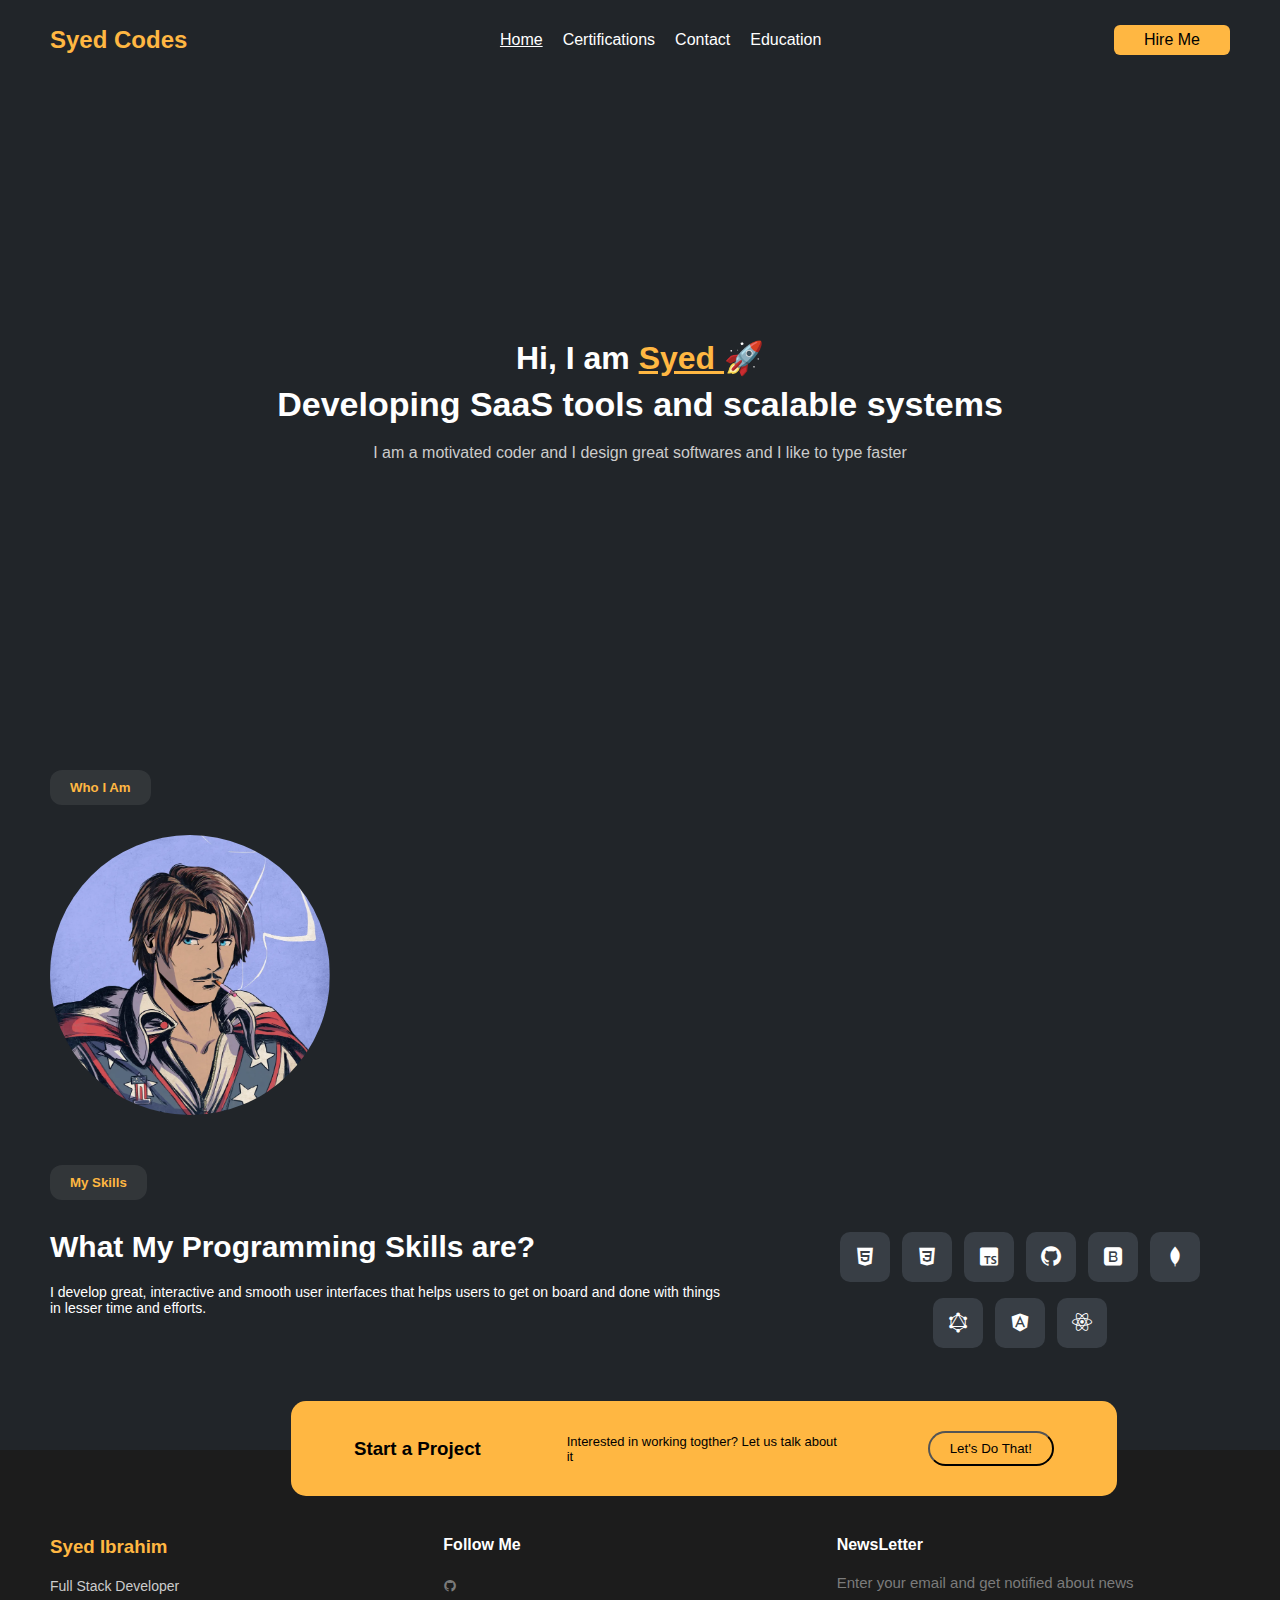
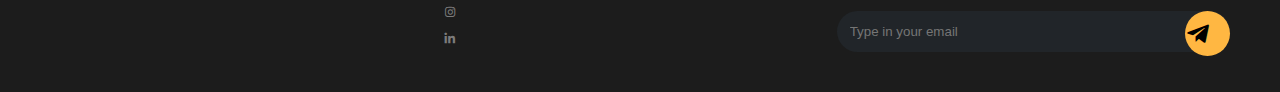
<file: index.html>
<!DOCTYPE html>
<html lang="en">
    <head>
        <meta charset="UTF-8">
        <meta name="viewport" content="width=device-width, initial-scale=1.0">
        <title>Portfolio</title>
        <link rel="stylesheet" href="styles.css">
        <link href="https://unpkg.com/boxicons@2.1.4/css/boxicons.min.css" rel="stylesheet">
    </head>
    <body>
        <div class="navbar">
            <h2>Syed Codes</h2>
            <ul>
                <li>
                    <a href="#" style="text-decoration: underline;">Home</a>
                </li>
                <li>
                    <a href="certifications.html">Certifications</a>
                </li>

                <li>
                    <a href="contact.html">Contact</a>
                </li>
                <li>
                    <a href="education.html">Education</a>
                </li>
            </ul>
            <button class="hire-btn">Hire Me</button>
        </div>
        <div class="main">
            <h4>
                Hi, I am
                <span> Syed </span>
                🚀
            </h4>
            <p class="title">Developing SaaS tools and scalable systems</p>
            <p class="subtitle">
                I am a motivated coder and I design great softwares and I like to type
      faster
            </p>
        </div>
        
        <h5 class="separator">Who I Am</h5>
        <div class="about">
            <img src="HeroImage.png" alt="">
            <!-- <div class="info">
                <h3>About Me</h3>
                <p>
                    Lorem ipsum dolor sit amet consectetur, adipisicing elit. Illo
        voluptatem impedit similique minima harum quod eius nam, tempora
        obcaecati tempore esse dignissimos eveniet corrupti ratione
        consequuntur veniam, porro debitis placeat! Lorem ipsum dolor sit amet
        consectetur, adipisicing elit. Illo voluptatem impedit similique
        minima harum quod eius nam, tempora obcaecati tempore esse dignissimos
        eveniet corrupti ratione consequuntur veniam, porro debitis placeat!
                </p>
                <button class="hire-btn">Hire Me</button>
            </div> -->
        </div>
        <h5 class="separator">My Skills</h5>
        <div class="skills">
            <div class="left">
                <div class="info">
                    <h3>What My Programming Skills are?</h3>
                    <p>
                        I develop great, interactive and smooth user interfaces that helps
          users to get on board and done with things in lesser time and
          efforts.
                    </p>
                </div>
                <!-- <button class="hire-btn">Hire Me</button> -->
            </div>
            <div class="right">
                <div class="item">
                    <i class="bx bxl-html5"></i>
                </div>
                <div class="item">
                    <i class="bx bxl-css3"></i>
                </div>
                <div class="item">
                    <i class="bx bxl-typescript"></i>
                </div>
                <div class="item">
                    <i class="bx bxl-github"></i>
                </div>
                <div class="item">
                    <i class="bx bxl-bootstrap"></i>
                </div>
                <div class="item">
                    <i class="bx bxl-mongodb"></i>
                </div>
                <div class="item">
                    <i class="bx bxl-graphql"></i>
                </div>
                <div class="item">
                    <i class="bx bxl-angular"></i>
                </div>
                <div class="item">
                    <i class="bx bxl-react"></i>
                </div>
            </div>
        </div>
            <footer>
                <div class="start">
                    <h3>Start a Project</h3>
                    <p>Interested in working togther? Let us talk about it</p>
                    <button >Let's Do That!</button>
                </div>
                <div class="col">
                    <div class="about-col">
                        <h3>Syed Ibrahim</h3>
                        <p>Full Stack Developer</p>
                    </div>
                   
                    <div class="links-col">
                        <h4>Follow Me</h4>
                        <a href="#">
                            <i class="bx bxl-github"></i>
                        </a>
                        <a href="#">
                            <i class="bx bxl-instagram"></i>
                        </a>
                        <a href="#">
                            <i class="bx bxl-linkedin"></i>
                        </a>
                    </div>
                    <div class="news-col">
                        <h4>NewsLetter</h4>
                        <p>Enter your email and get notified about news</p>
                        <form action="">
                            <input type="email" placeholder="Type in your email">
                            <button>
                                <i class="bx bxl-telegram"></i>
                            </button>
                        </form>
                    </div>
                </div>
            </footer>
        </body>
    </html>
</file>
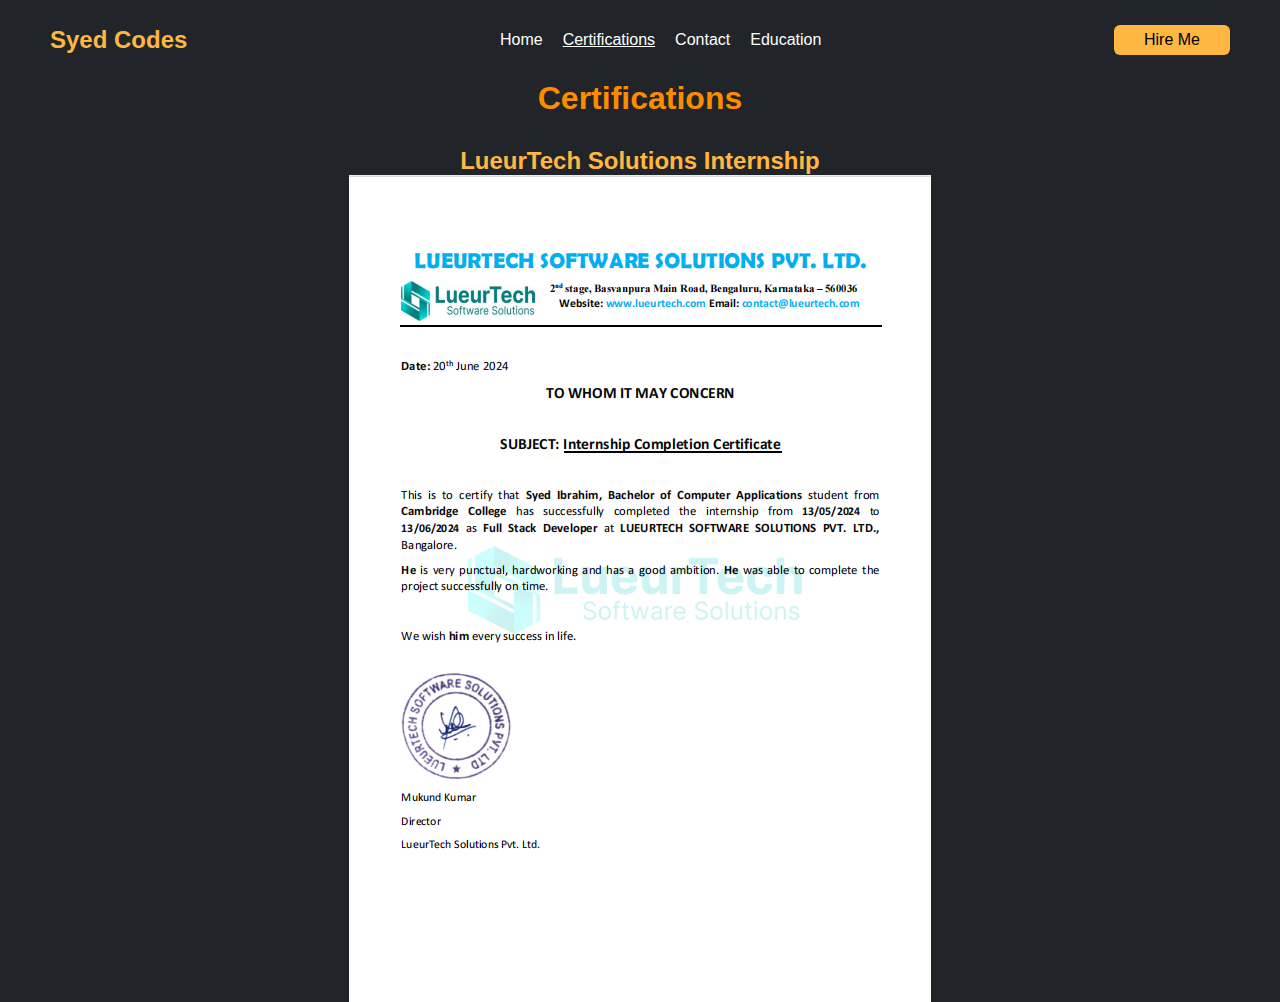
<file: certifications.html>
<html lang="en">
    <head>
        <meta charset="UTF-8">
        <meta name="viewport" content="width=device-width, initial-scale=1.0">
        <title>certifications</title>
        <link rel="stylesheet" href="styles.css">
        <link href="https://unpkg.com/boxicons@2.1.4/css/boxicons.min.css" rel="stylesheet">
    </head>
    <body>
        <div class="navbar">
            <h2>Syed  Codes</h2>
            <ul>
                <li>
                    <a href="index.html" >Home</a>
                </li>
                <li>
                    <a href="#" style="text-decoration: underline;">Certifications</a>
                </li>

                <li>
                    <a href="contact.html">Contact</a>
                </li>
                <li>
                    <a href="education.html">Education</a>
                </li>
            </ul>
            <button class="hire-btn">Hire Me</button>
        </div>
        <div class="cer-main">
        <h1>Certifications</h1>
        <div class="cer">
        <h2>LueurTech Solutions Internship</h2>
        <img src="Internship.png" alt="">
        
        </div>
    </body>
</html>
</file>
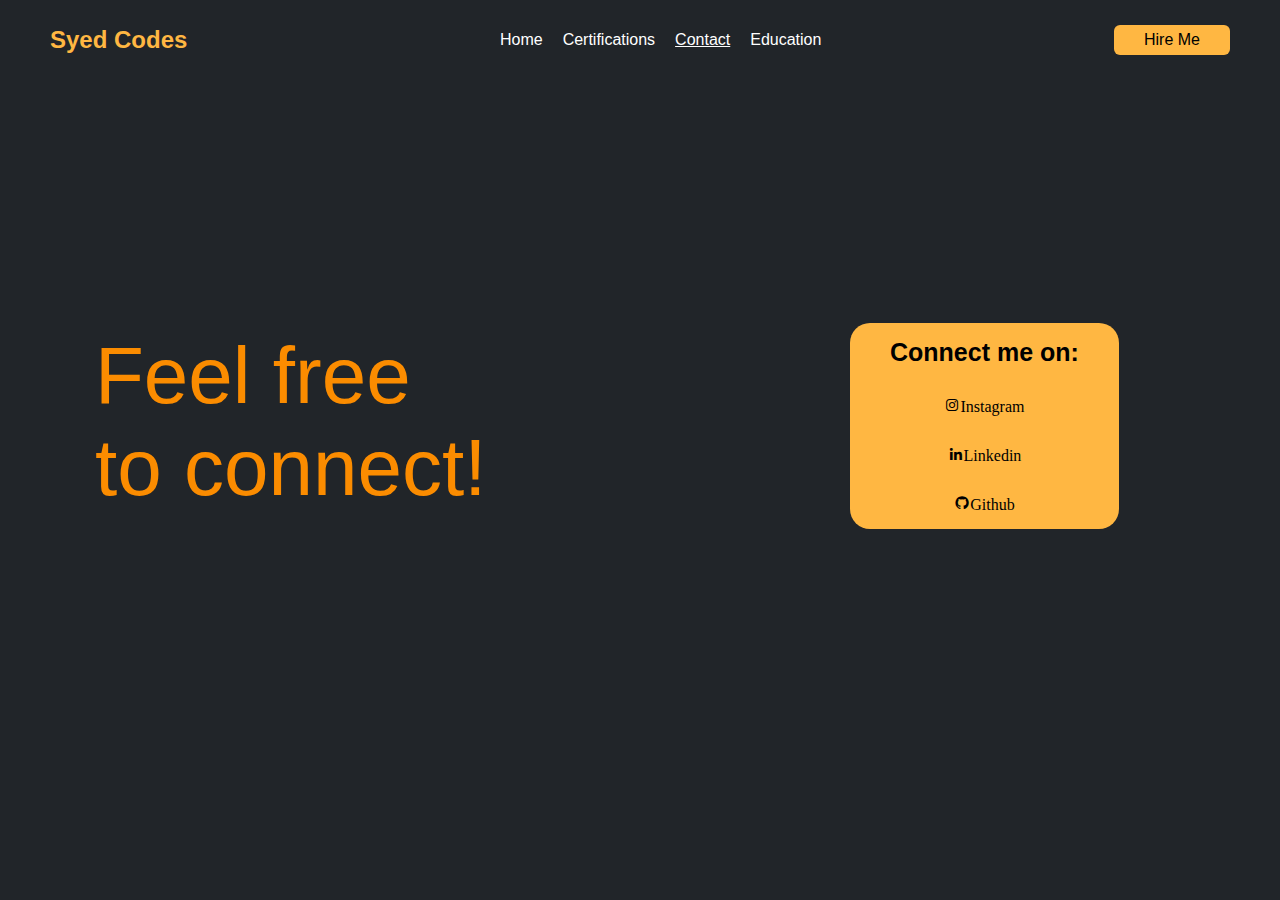
<file: contact.html>
<html lang="en">
    <head>
        <meta charset="UTF-8">
        <meta name="viewport" content="width=device-width, initial-scale=1.0">
        <title>contact</title>
        <link rel="stylesheet" href="styles.css">
        <link href="https://unpkg.com/boxicons@2.1.4/css/boxicons.min.css" rel="stylesheet">
    </head>
    <body>
        <div class="navbar">
            <h2>Syed Codes</h2>
            <ul>
                <li>
                    <a href="index.html" >Home</a>
                </li>
                <li>
                    <a href="certifications.html">Certifications</a>
                </li>

                <li>
                    <a href="#" style="text-decoration: underline;">Contact</a>
                </li>
                <li>
                    <a href="education.html">Education</a>
                </li>
            </ul>
            <button class="hire-btn">Hire Me</button>
        </div>
        <div class="contact-p">
            <p>Feel free <br>to connect!</p>
        </div>


        <div class="contact-main">
            <h4 style="font-size: 25px;"> Connect me on:</h4>
            <ul>
                
                <li><a href="#">
                <i class="bx bxl-instagram">Instagram</i>
                </a></li>
                <li><a href="#">
                <i class="bx bxl-linkedin">Linkedin</i>
                </a></li>
                <li><a href="#">
                <i class="bx bxl-github">Github</i>
                </a></li>
                
            </ul>
        </div>
        
    </body>
</html>
</file>
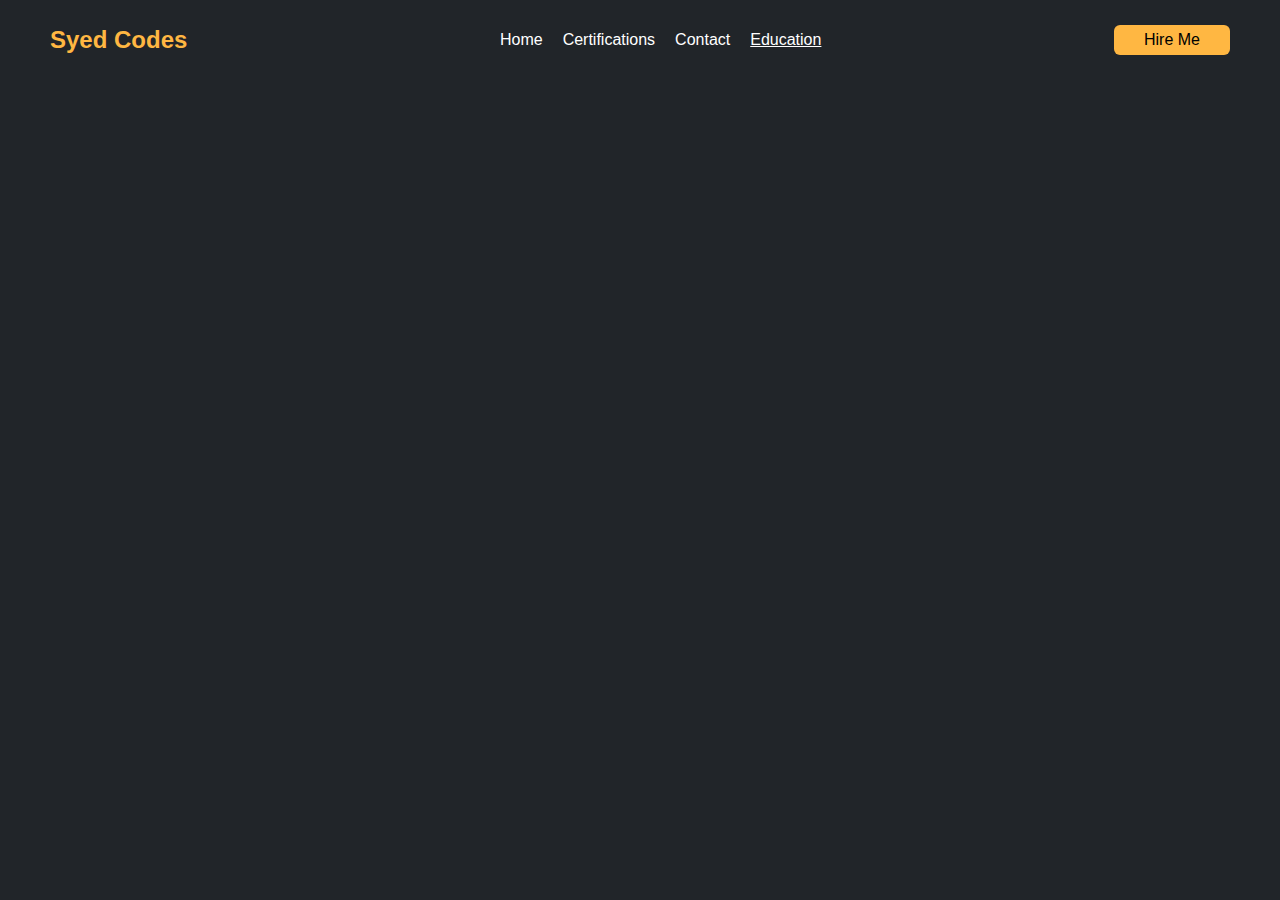
<file: education.html>
<!DOCTYPE html>
<html lang="en">
<head>
    <meta charset="UTF-8">
        <meta name="viewport" content="width=device-width, initial-scale=1.0">
        <title>education</title>
        <link rel="stylesheet" href="styles.css">
        <link href="https://unpkg.com/boxicons@2.1.4/css/boxicons.min.css" rel="stylesheet">
</head>
<body>
    <div class="navbar">
        <h2>Syed Codes</h2>
        <ul>
            <li>
                <a href="index.html" >Home</a>
            </li>
            <li>
                <a href="certifications.html">Certifications</a>
            </li>

            <li>
                <a href="contact.html">Contact</a>
            </li>
            <li>
                <a href="#" style="text-decoration: underline;">Education</a>
            </li>
        </ul>
        <button class="hire-btn">Hire Me</button>
    </div>
</body>
</html>
</file>
<file: styles.css>
*{
    margin: 0;
    padding: 0;
    box-sizing: border-box;
    font-family: 'Poppins', sans-serif;

}
body{
    height: 100vh;
    background: #212529;
}

.navbar,.contact-hdr{
    display: flex;
    align-items: center;
    justify-content:space-between;
    height: 80px;
    padding:0 50px;
}

.navbar h2,.contact-hdr H2{
    color:#ffb742;
    font-weight: 600;
}

.navbar ul,.contact-hdr ul{
    display:flex;
}

.navbar ul li,.contact-hdr ul li{
    list-style:none;
}

.navbar ul li a,.contact-hdr ul li a{
    text-decoration: none;
    color:#fff;
    font-weight: 500;
    margin-left: 20px;
    transition: color 0.3s ease;
}
.navbar ul li a:hover{
    color:#ffb742;
}

.hire-btn,.contact-main .submit-btn{
    background:#ffb742;
    padding: 6px 30px;
    border:none;
    font-size:16px;
    cursor:pointer;
    border-radius: 6px;
    transition: background 0.3s ease;
}

.hire-btn:hover{
    background:#fb8c00
    
}

.main{
    height:640px;
    display: flex;
    flex-direction: column;
    align-items: center;
    justify-content: center;
}

.main h4{
    font-size:32px;
    color:#fff;
    font-weight: 600;
}

.main h4 span{
    color:#ffb742;
    text-decoration:underline;
}

.title{
    font-size: 34px;
    color:#fff;
    font-weight: 600;
    text-align: center;
    margin-top: 8px;
}

.subtitle{
    font-size: 16px;
    color:#ccc;
    font-weight: 500;
    text-align: center;
    margin-top: 20px;
}

.main-section2{
    margin-top:50px;
    padding:0 50px;
    display: flex;
    flex-wrap: nowrap;
    gap:24px;
}

.main-section2 .item{
    background:#292b2e;
    display: flex;
    justify-content: space-between;
    align-items: center;
    height:100px;
    width:100%;
    border-radius:10px;
    padding: 0 30px;
    border:1px solid transparent;;
    cursor:pointer;
    transition: all 0.5s ease;
}

.main-section2 .item:hover{
    border-color:#ffb742;
}

.main-section2 .item .icon{
    width: 42px;
    height:46px;
    background: #fff;
    display: flex;
    justify-content: center;
    align-items: center;
    border-radius:50%;
    transition:all 0.3s ease
    }
.main-section2 .item:hover .icon{
    background-color: #ffb742;
}

.main-section2 .item .info{
  display: flex;
  flex-direction: column;
  align-items:center;
}

.main-section2 .item .info h3{
   color:#ffb742;
   font-size: 22px;
  }

  .main-section2 .item .info p{
    color:#fff;
    font-size: 13px;
    font-weight: 600;
   }

.main-section2 .item > i{
    color:fff;
    font-size:30px;
    transition: color 0.3s ease;
}
.main-section2 .item > i:hover{
    color:#ffb742;
}
   
  .separator{
    margin:50px 50px 30px;
    padding: 10px 20px;
    background: rgba(255,255,255,0.08);
    display: inline-block;
    color:#ffb742;
    border-radius:12px;
  }
  .about{
    display: flex;
   justify-content: space-between;
   align-items: center;
    gap: 80px;
    padding: 0 50px;
  }

  .about img{
    width: 280px;
    height: 280px;
    border-radius: 50%;
  }

  .about .info h3{
    color:white;
    font-size: 32px;
    font-weight: 600;
    margin-bottom: 10px;
  }

  .about .info p{
    color:#ccc;
    font-size: 16px;
    font-weight: 500;
    margin-bottom: 20px;
  }

  .about .info button{
    margin-top:30px;
  }

  .skills{
    display: flex;
    justify-content: space-between;
    padding:0 50px;
  }

  .skills .left{
    width:680px;
  }

  .skills .left .info h3{
    color:#fff;
    font-size: 30px;
    margin-bottom: 20px;
  }

  .skills .left .info p{
    color:#fff;
    font-size: 14px;
  }

  .skills .left button{
    margin-top: 30px;
  }
.skills .right{
    width: 420px;
    height: 120px;
    display: flex;
    align-items: center;
    justify-content: center;
    flex-wrap:wrap;
    gap:12px;
}

.skills .right .item{
    background:#383e45;
    display: flex;
    justify-content: center;
    align-items: center;
    height: 50px;
    width: 50px;
    border-radius: 10px;
}
.skills .right .item i{
    color:#fff;
    font-size: 24px;
}

footer{
  position: relative;
  background:#1c1c1c;
  padding:80px 50px 40px;
  margin-top: 100px;
}

footer .start{
  display: flex;
  align-items: center;
  justify-content: space-around;
  background-color: #ffb742;
  padding:30px 20px;
  border-radius: 15px;
  width: 70%;
  margin: -129px 28px 40px 241px;
}
footer .start p{
  font-size: 13px;
  width:35%;
}
footer .start button{
  background:transparent;
  border-color: 1px solid #000;
  cursor:pointer;
  padding:8px 20px;
  border-radius: 100px;
  transition: all 0.3s ease;
}
footer .start button:hover{
  background-color: #fff;
  border-color: #fff;
}
footer .col{
  display: flex;
  align-items:start;
}

footer .col .about-col{
  flex:3;
}
footer .col .about-col h3{
  color: #ffb742;
  margin-bottom: 20px;
}

footer .col .about-col p{
  color:#ccc;
  font-size: 14px;
}

footer .col .links-col{
  flex:3;
}

footer .col .links-col h4, footer .col .news-col h4{
  color: #fff;
  margin-bottom: 20px;
}

footer .col .links-col a{
  display: block;
  text-decoration: none;
 color:#7b7b7b; 
 font-size: 14px;
 line-height: 26px;
 transition: color 0.3s ease;
}

footer .col .links-col a:hover{
  color:#ffb742;
}

footer .col .news-col{
  flex:3;
}

footer .col .news-col p{
  color:#7b7b7b;
  font-size: 15px;
}

footer .col .news-col form{
  width: 100%;
  margin-top: 20px;
  position: relative;
}

footer .col .news-col form input{
  width: 100%;
  background:#212529;
  padding: 13px;
  border:none;
  border-radius: 100px;
  font-style: 13px;
}

footer .col .news-col form button{
  display: flex;
  align-items: center;
  justify-self: center;
  width: 45px;
  height: 45px;
  background:#ffb742;
  border:none;
  border-radius:50%;
  position: absolute;
  top:0;
  right:0;
  cursor: pointer;
  transition: background-color 0.3s ease;
}

footer .col .news-col form button:hover{
  background-color: #fb8c00;
}

footer .col .news-col form button i{
  font-size:26px;
}

@media screen and (max-width:1100px){
  .main-section2{
    flex-wrap:wrap;
    gap:10px;
  }
  .main-section2 .item{
   flex-basis: 40%;
  }
  .skills{
    justify-content: space-between;
    gap:20px;
  }
  .skills .left{
    width:500px;
  }
  footer{
    margin-top:150px;
  }

  footer .start{
    width:90%;
    margin: -125px 0px 52px 42px;
  }
  footer .col{
    flex-wrap:wrap;
  }
  footer .col .about-col{
    flex-basis: 50%;
  }
  footer .col .links-col{
    flex-basis: 50%;
  }
  footer .col .news-col{
    flex-basis: 100%;
    margin-top: 20px;
  }
}

.contact-hdr{
  background-color:#ffb742 ;
  height: 20%;
  width: 100%;
}

.contact-hdr h2{
  color: #000;
}

.contact-hdr ul{
  margin-right:190px;
}

.contact-hdr ul li a{
  color:#000;
}

.contact-hdr ul li a:hover{
  color: whitesmoke;
}

/* .contact-main{
  background-color:#ffb742;
  display: flex;
  flex-direction: column;
  padding: 50px;
  border-radius: 10%; 
  margin-top: -341px;
  margin-left: 57%;
  width: 400px;
}

.contact-main h1{
  font-weight: 20;
}
.contact-main form{
  display: flex;
  flex-direction: column;
}
.contact-main .submit-btn{
  background-color: #000;
  color:#ffb742;
}

.contact-main .submit-btn:hover{
  color:#fb8c00;
}

.contact-main form input{
  border-radius: 50px;
  padding: 10px;
}

.contact-ftr{
    justify-content: center;
    font-weight: 200;
    margin-top: 80px;
}

.contact-ftr-cnt{
  margin-left:580px;
}

.contact-ftr a{
 text-decoration: none;
 font-size: 25px;
 color:#7b7b7b; 
 line-height: 26px;
 transition: color 0.3s ease;
}



.contact-ftr a:hover{
  color:#ffb742;
} */

.contact-p p{
  color: #fb8c00;
  font-size:80px;
  font-weight: 300;
  font-family:Arial, Helvetica, sans-serif;
  
}
.contact-p{
  margin-top:250px;
  margin-left:95px;
  height: 193px;
  width: 527px;
}

.contact-main{
  background-color:#ffb742 ;
  width:fit-content ;
  margin-left: 850px;
  margin-top: -200px;
  display: flex;
  flex-direction: column !important;
  gap: 30px;
  border-radius: 20px;
  box-shadow: #fb8c00;
  padding: 15px;
}

.contact-main h4{
  margin-left: 25px;  
  margin-right: 25px;
}

.contact-main ul{
  list-style-type: none;
  display: flex;
  flex-direction: column;
  gap: 30px;
  align-items: center;
}

.contact-main ul li a{
  color:#000;
}
.cer-main h1{
  color: #fb8c00;
  text-align: center;
  margin-bottom: 30px;
}
.cer {
  display: flex;
  flex-direction: column;
  align-items: center;
  text-align: center;
}

.cer img {
  margin: 0 auto;
  size:500px;
}
.cer h2{
  color: #ffb742;
  text-align: center;
}
</file>
